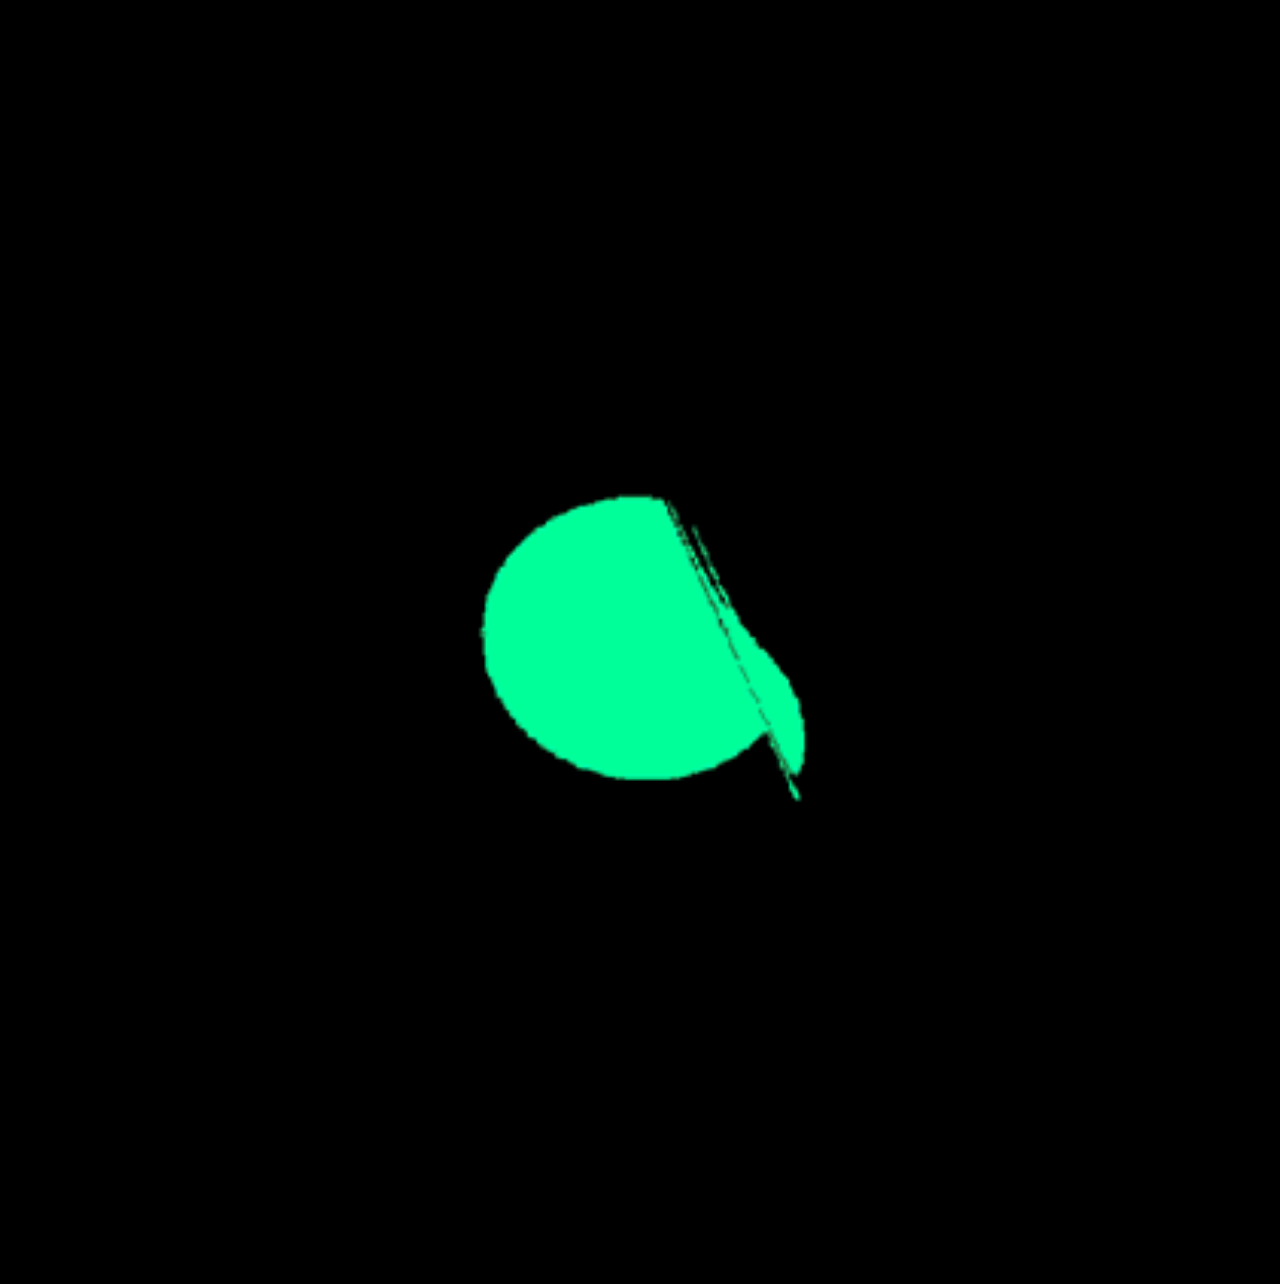
<file: widget/index.html>
<!doctype html>
<html>
<head>
    <meta charset="utf-8">
    <meta name="viewport" content="maximum-scale=1.0,minimum-scale=1.0,user-scalable=0,width=device-width,initial-scale=1.0"/>
    <meta name="format-detection" content="telephone=no,email=no,date=no,address=no">
    <title>E人力智能人力系统</title>
    <link rel="stylesheet" type="text/css" href="./css/api.css" />
</head>
<body>
<div id="wrap">
    <div id="header"></div>
    <div id="main" class='center' style=" -webkit-box-flex: 1; -webkit-flex: 1;flex: 1;padding: 2em;">
        <img id='loading' src='image/load.gif' style="width: 100%">
    </div>
</div>
</body>
<script type="text/javascript" src="./script/api.js"></script>
<!--<script type="text/javascript" src="./script/reconnecting-websocket.min.js"></script>-->
<script type="text/javascript" src="./script/js.js"></script>
<script type="text/javascript">
    var Cid = $api.getStorage('Cid');
    var access_token = $api.getStorage('access_token');
    var user_id = $api.getStorage('user_id');
    apiready = function(){
        aliPush();//阿里云推送
        aliPushListener();
        // getScale();
    };
    function aliPushListener() {
        var obj = api.require('aliPush');
        obj.addEventListener({
                name: 'onMessage'
            },
            function(ret, err) {
                // alert("onMessage>>>addEventListener>>>>" + JSON.stringify(ret));
                screenWake();
                // getScale();
                if(ret.status){
                    var data = JSON.parse(ret.extraMap.data);
                    switch (ret.extraMap.type) {
                        case 'watch_login':
                            if (data.getui_id == Cid) {
                                $api.setStorage("access_token", data.access_token);
                                $api.setStorage("user_id", data.user_id);
                                $api.setStorage("shop_id", data.shop_id);
                                user_id = data.user_id;
                                goIndex();
                            } else {
                                $api.rmStorage('access_token');
                                $api.rmStorage('user_id');
                                $api.rmStorage('username');
                                $api.rmStorage('shop_id');
                                goLogin();
                            }
                            break;
                        case 'call':
                            goCall(data);
                            break;
                        case 'pager':
                            goCall(data);
                            break;
                        case 'alarm':

                            break;
                        case 'admit':
                            if(data.user_id != user_id){
                                api.closeWin({
                                    name: 'call'+data.service_cont_id
                                });
                            }
                            break;
                        case 'watch_Login_exit':
                            $api.rmStorage('access_token');
                            $api.rmStorage('user_id');
                            $api.rmStorage('username');
                            $api.rmStorage('shop_id');
                            goLogin();
                            break;
                        default :
                            break;
                    }
                }
            });
        obj.addEventListener({
                name: 'onNotification'
            },
            function(ret, err) {
                screenWake();
                if(ret.status){
                    var data = JSON.parse(ret.extraMap.data);
                    switch (ret.extraMap.type) {
                        case 'watch_login':
                            if (data.getui_id == Cid) {
                                $api.setStorage("access_token", data.access_token);
                                $api.setStorage("user_id", data.user_id);
                                $api.setStorage("shop_id", data.shop_id);
                                user_id = data.user_id;
                                goIndex();
                            } else {
                                $api.rmStorage('access_token');
                                $api.rmStorage('user_id');
                                $api.rmStorage('username');
                                $api.rmStorage('shop_id');
                                goLogin();
                            }
                            break;
                        case 'call':
                            goCall(data);
                            break;
                        case 'pager':
                            goCall(data);
                            break;
                        case 'alarm':

                            break;
                        case 'admit':
                            if(data.user_id != user_id){
                                api.closeWin({
                                    name: 'call'+data.service_cont_id
                                });
                            }
                            break;
                        case 'watch_Login_exit':
                            $api.rmStorage('access_token');
                            $api.rmStorage('user_id');
                            $api.rmStorage('username');
                            $api.rmStorage('shop_id');
                            goLogin();
                            break;
                        default :
                            break;
                    }
                }
            });
        obj.addEventListener({
                name: 'onNotificationOpened'
            },
            function(ret, err) {
                // alert("onNotificationOpened>>>addEventListener>>>>" + JSON.stringify(ret));
                screenWake();
            });
    }
    function Login() {
        // 判断当前用户是否登录了
        if (access_token && access_token != 'undefined') {
            // 登录成功，打开个人中心Window
            goIndex();
        } else {
            // 没有登录，打开登录Window
            goLogin();
        }
    }

    // 打开首页窗口
    function goIndex() {
        api.openWin({
            name: 'index',
            url: './web/index.html',
        });
    }
    function getOuts() {
        $api.rmStorage('access_token');
        $api.rmStorage('user_id');
        $api.rmStorage('username');
        $api.rmStorage('shop_id');
        api.openWin({
            name: 'login',
            url: './web/login.html',
        });
    }
    // 打开登录窗口
    function goLogin() {
        api.openWin({
            name: 'login',
            url: './web/login.html',
        });
    }
    // 打开服务窗
    function goCall(data) {
        // alert(JSON.stringify(data));
        var name = '';
        if(data.type == 'normal_order'){
            if(data.data.length == 0){
                name = '投诉或建议';
            }else{
                name = data.data[0].name;
            }
        }else{
            name = data.liuyan;
        }
        api.openWin({
            name: 'call'+data.service_cont_id,
            url: './web/call.html',
            pageParam: {
                cont_id: data.service_cont_id,
                name:name,
                num:data.data.length,
                box:data.box_name,
                data:data.data
            }
        });
    }

    function aliPush() {
        var aliPushDemo = api.require('aliPush');
        aliPushDemo.isRegister(function(ret, err) {
            if(ret.status){
                getDeviceId();
            }
        });
    }
    function getScale() {
        var batteryManager = api.require('batteryManager');
        batteryManager.getBatteryScale(function(ret){
            alert(JSON.stringify(ret));
            $api.setStorage('scale', ret.scale);
        });
    }
    function getDeviceId() {
        var aliPushDemo = api.require('aliPush');
        aliPushDemo.getDeviceId(function (ret) {
            if(ret.status){
                $api.setStorage('Cid', ret.DeviceId);
                Cid = ret.DeviceId;
                Login();
            }else{
                getDeviceId();
            }
        });
    }
/*
    唤起屏幕亮屏
 */
    function screenWake() {
        var sw = api.require('screenWake');
        sw.addScreenWake();
    }


</script>
</html>
</file>
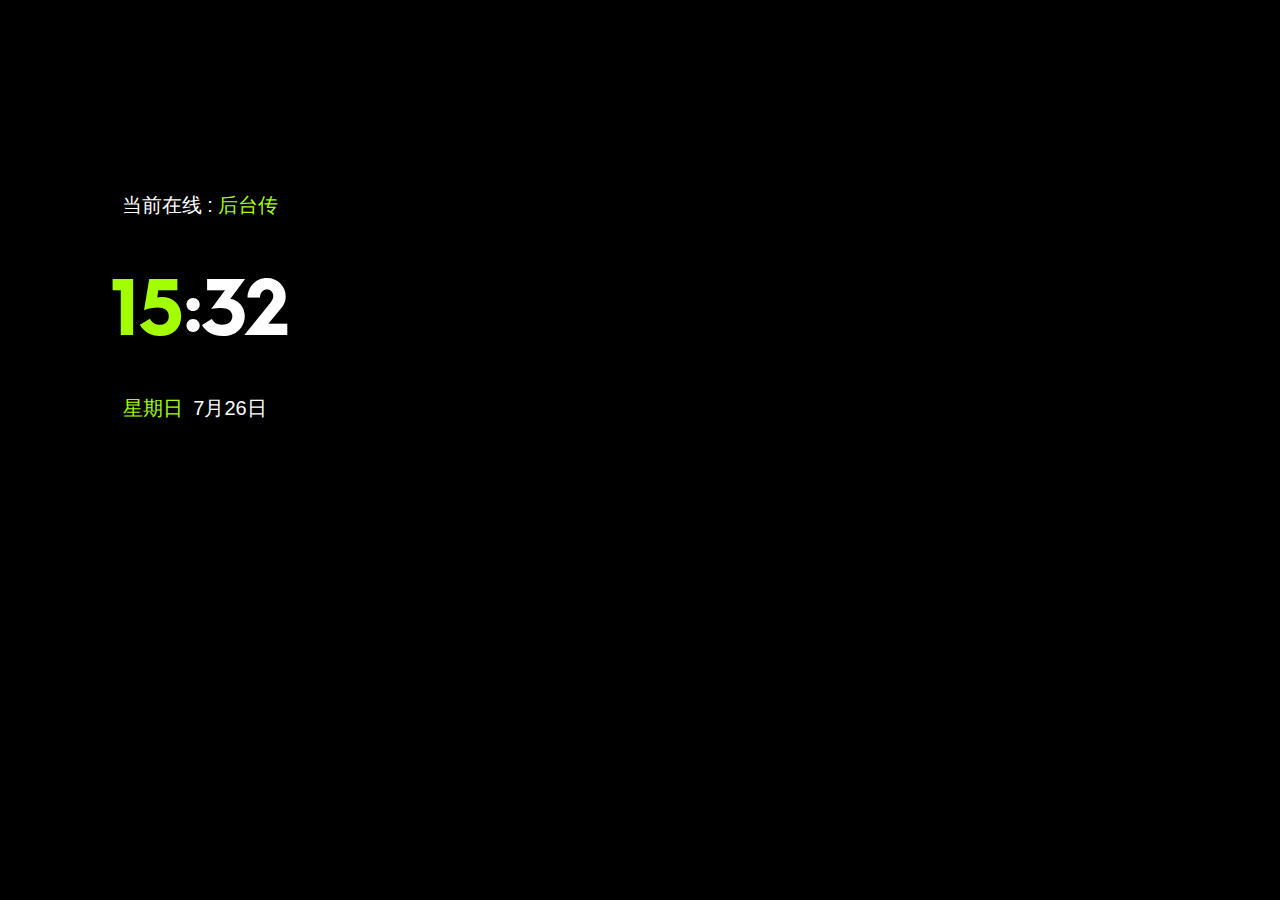
<file: widget/web/index.html>
<!DOCTYPE HTML>
<html>
<head>
    <meta charset="utf-8">
	<title>首页</title>
	<meta name="viewport" content="maximum-scale=1.0,minimum-scale=1.0,user-scalable=0,width=device-width,initial-scale=1.0"/>
    <meta name="format-detection" content="telephone=no,email=no,date=no,address=no">
	<link rel="stylesheet" type="text/css" href="../css/api.css" />
	<style type="text/css">
		@font-face{
			font-family: 'fzcyj';
			src: url('../fontSize/FZCYJ.otf');
		}
		/* 首页面=>当前时间 */
		.real-time{
			color: #fff;
			display: flex;
			font-size: 80px;
			padding: 40px 0;
			font-family: fzcyj;
		}
	</style>
</head>
<body>
	<!-- 首页面 -->
	<div class="base-background base-columnAcJc">
		<!-- 当前在线 -->
		<div class="present">
			当前在线 : <span class="base-green" id="usernames">后台传</span>
		</div>
		<!-- 当前时间 -->
		<div class="real-time">
			<p class="base-green" id="getHours">00</p>
			<p class="base-red" id="getSecond">:</p>
			<p id="getMinutes">00</p>
		</div>
		<!-- 实时信息 -->
		<div class="real-message">
			<!-- 星期几 -->
			<span class="base-marTen base-green" id="getDay">星期一</span>
			<!-- 今天几号 -->
			<span class="base-marTen" id="getDate">16</span>
			<!-- 今日步数 -->
			<!--<div class="pace">-->
				<!--<img src="../image/bs.png" class="base-marTen">-->
				<!--&lt;!&ndash; 步伐数 &ndash;&gt;-->
				<!--<p id="marTen">0</p>-->
			<!--</div>-->
		</div>
		<!--电量-->
		<!--<div class="present">-->
			<!--<p><img src="../image/dian.png" class="base-marTen"><span id="dian">100</span>%</p>-->
		<!--</div>-->
	</div>
	<script type="text/javascript" src="../script/api.js"></script>
	<script type="text/javascript" src="../script/js.js"></script>
	<script type="text/javascript">
		var getMinutes = $api.byId('getMinutes');
		var getHours = $api.byId('getHours');
		var getday = $api.byId('getDay');
		var getdate = $api.byId('getDate');
		var getSecond = $api.byId('getSecond');
		var marTen = $api.byId('marTen');
		var dian = $api.byId('dian');
		var clock = new Clock();
		clock.display(getMinutes,getHours,getday,getdate,getSecond,dian);
		apiready = function(){
			var access_token = $api.getStorage('access_token');
            var user_id = $api.getStorage('user_id');
			var username = $api.getStorage('username_'+user_id);
			if(access_token != 'undefined' && username != 'undefined'){
				api.ajax({
				    url: getUrl('getUserInfo'),
				    method: 'post',
				    data: {
				    	values:{
				    		access_token:access_token
				    	}
				    }
				},function(ret, err){
					// alert(JSON.stringify(ret) );
				    if (ret.code == 0) {
				    	// api.toast();
				    	user = $api.byId('usernames');
				        user.innerHTML = ret.data.username;
				        $api.setStorage('username', ret.data.username);
				    } else {

				        if(ret.data.code == '1001'){
                            getOut();
						}else{
                            api.alert(ret.msg);
						}
			        }
				});
			}else{
				user = $api.byId('usernames');
				user.innerHTML = username;
			};
			api.addEventListener({
			    name:'swipeleft'
			}, function(ret, err){
			   api.openFrame({
                    name: 'main',
                    url: './main.html',
                    pageParam: {
                        name: 'main'
                    }
                });
			});
            exitApp();
            // getSteps();
		}

        function exitApp(){
            api.addEventListener({
                name: 'keyback'
            }, function(ret, err){
                api.confirm({
                    title: '是否退出',
                    msg: '您确定要退出APP吗？',
                    buttons: ['确定', '取消']
                }, function(ret, err) {
                    if (ret.buttonIndex == 1){
                        go_out();
                        $api.rmStorage('username_'+$api.getStorage('user_id'));
                        $api.rmStorage('user_id');
                        $api.rmStorage('shop_id');
                        $api.setStorage("gesture",false);
                        $api.rmStorage('access_token');
                        api.closeWidget({
                            id: 'A6097552195788', //这里需要修改为自己的应用ID
                            retData: {name:'closeWidget'},
                            silent:true
                        });
                    }
                })
            });
        }

        function go_out() {
            api.ajax({
                url: getUrl('login_out'),
                method: 'post',
                data: {
                    values:{
                        user_id:$api.getStorage('user_id'),
                        getui_id:$api.getStorage('Cid'),
                        client_id:$api.getStorage('clientId'),
                        access_token:$api.getStorage('access_token')
                    }
                }
            }, function(ret, err) {
                if (ret.code != 0) {
                    api.toast({
                        msg: ret.msg,
                        duration: 2000,
                        location: 'middle'
                    });
                }
            });
        }

 		function getSteps(){
            var Steps = $api.getStorage("getSteps");
 			marTen.innerHTML = Steps;
            window.setTimeout(function() {getSteps();}, 10000);
 		}

	</script>
</body>
</html>
</file>
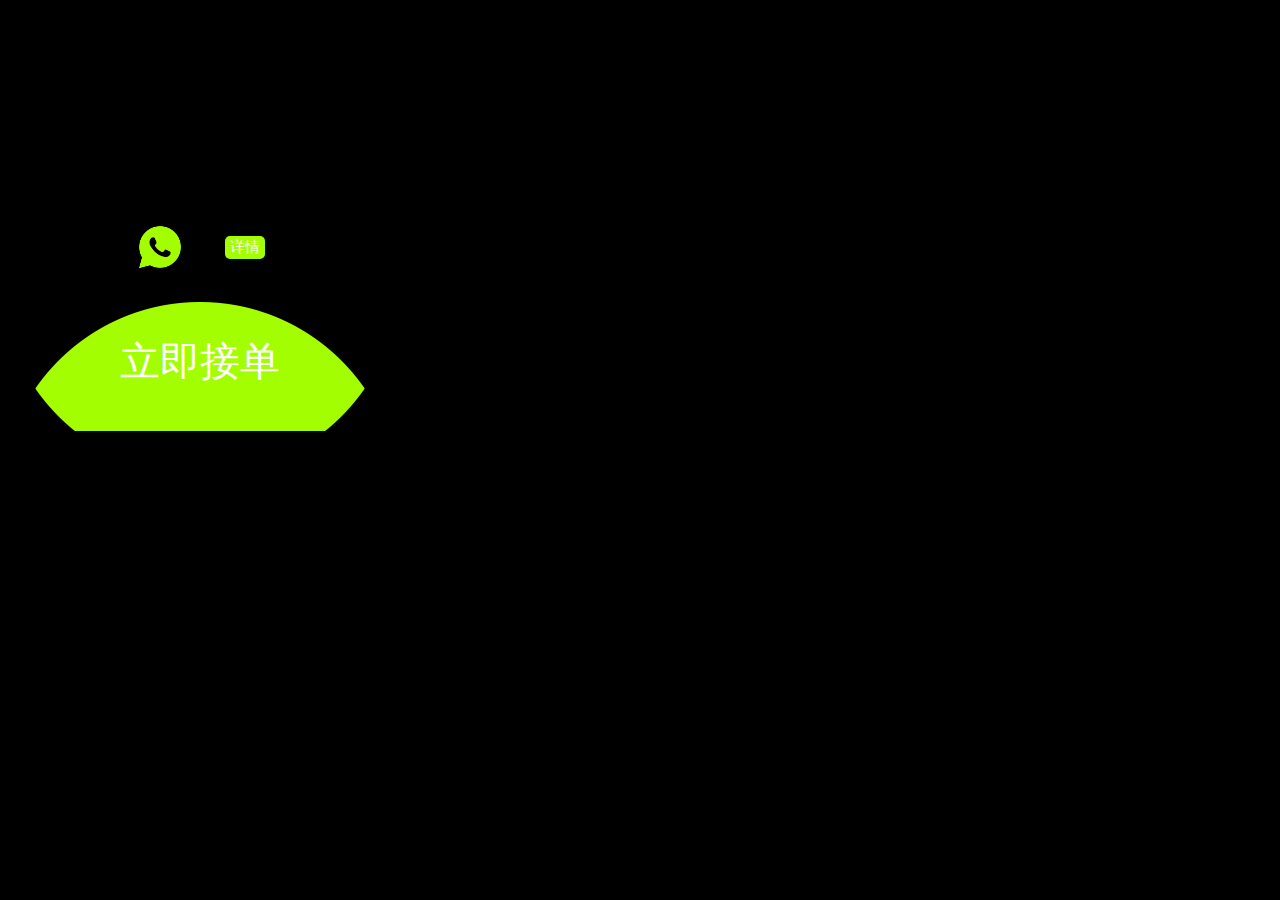
<file: widget/web/call.html>
<!DOCTYPE html>
<html>
<head>
    <meta charset="utf-8">
    <meta name="viewport" content="maximum-scale=1.0,minimum-scale=1.0,user-scalable=0,width=device-width,initial-scale=1.0"/>
    <title>需求通知页</title>
    <link rel="stylesheet" type="text/css" href="../css/api.css"/>
    <style>
        body{
            
        }
    </style>
</head>
<body>
    <!-- 呼叫时出现弹窗 -->
	<div class="base-background base-columnAcJc" style="overflow: hidden">
		<!-- 呼叫的包厢名称 -->
		<div class="call-box" id="call-box"></div>
		<!-- 呼叫需求 -->
		<div class="call-allNeed">
			<img class="call-icon" src="../image/call.png">
			<p class="call-need" id="call-need"></p>
			<p id="call-details" class="call-details" tapmode onclick="fnOpenneed(api.pageParam.data);">详情</p>
		</div>
		<!-- 接单按钮 -->
		<div class="finish-btn" tapmode onclick="fnCallon(api.pageParam);">
			<p class="btn-txet" >立即接单</p>
		</div>
	</div>
</body>
<script type="text/javascript" src="../script/api.js"></script>
<script type="text/javascript" src="../script/js.js"></script>
<script type="text/javascript">
    apiready = function(){
        var box = $api.byId('call-box');
        var name = $api.byId('call-need');
        var details = $api.byId('call-details');
        var pageParam = api.pageParam;
        box.innerHTML = pageParam.box;
        name.innerHTML = pageParam.name;
        if(pageParam.num == 0 || pageParam.num == 1){
            details.style.display = 'none';
        }else{
            details.style.display = 'block';
		}
    };
    //  打开详情
	function fnOpenneed(data) {
        api.openFrame({
            name: 'need',
            url: './need.html',
            pageParam: {
                name: data
            },
            animation:{
                type:"flip",                //动画类型（详见动画类型常量）
                subType:"from_top",       //动画子类型（详见动画子类型常量）
                duration:300                //动画过渡时间，默认300毫秒
			}
        });
    }
    
    // 立即接单
	function fnCallon(data) {
        api.ajax({
            url: getUrl('admit'),
            method: 'post',
            data: {
                values:{
                    id: data.cont_id,
                    access_token:$api.getStorage('access_token')
                }
            }
        },function(ret, err){
            if (ret.code == 0) {
                api.openFrame({
                    name: 'callon',
                    url: './callon.html',
                    pageParam: {
                        data: data,
                        cont_id:data.cont_id,
                        name:data.name,
                        num:data.num,
                        box:data.box,
                    }
                });
            } else {
                api.alert({
                    title: '提示',
                    msg: ret.msg,
                }, function(ret, err) {
                    api.closeWin({
                        name: 'call'+data.cont_id
                    });
                });
            }
        });
    }
    
</script>
</html>
</file>
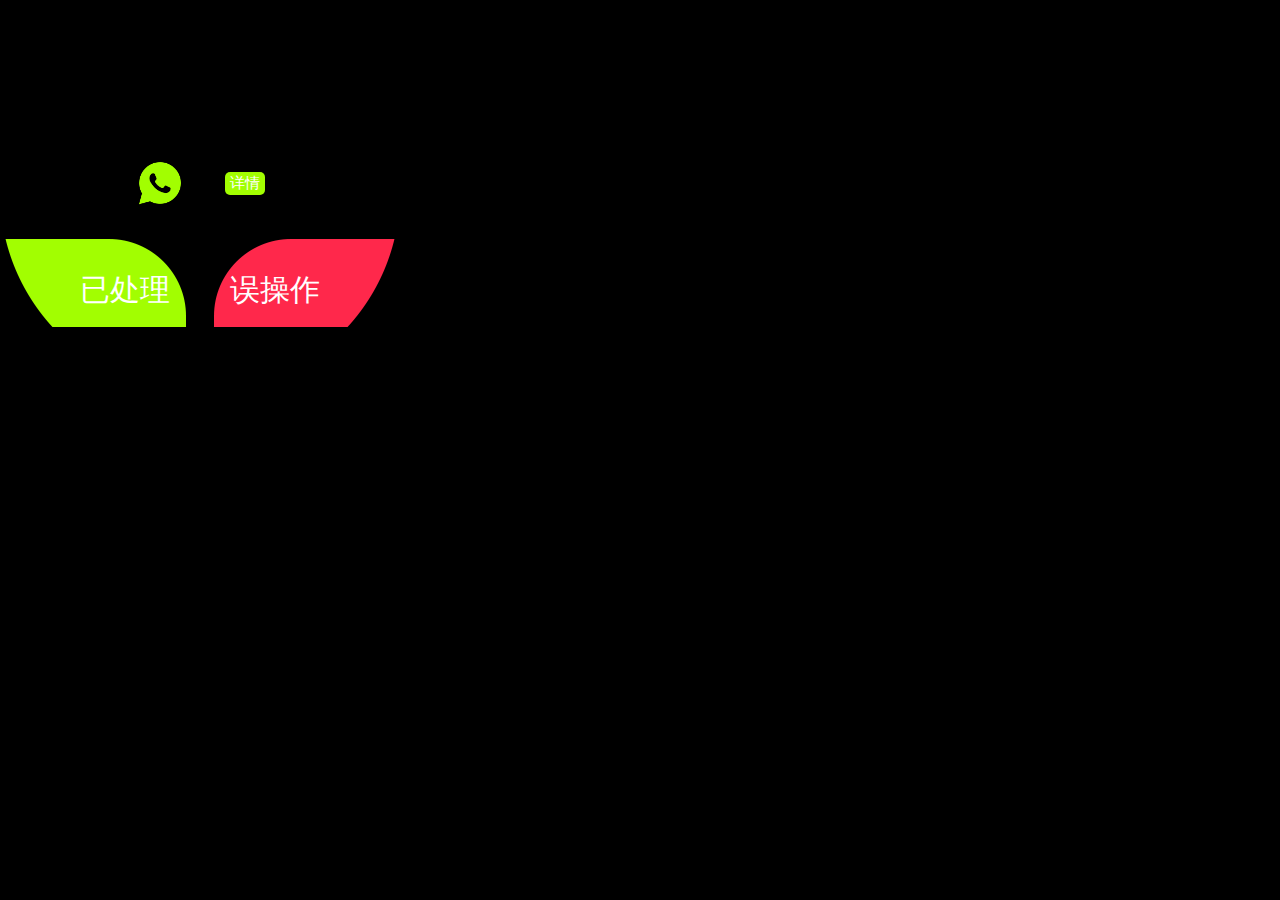
<file: widget/web/callon.html>
<!DOCTYPE html>
<html>
<head>
    <meta charset="utf-8">
    <meta name="viewport" content="maximum-scale=1.0,minimum-scale=1.0,user-scalable=0,width=device-width,initial-scale=1.0"/>
    <title>接单页</title>
    <link rel="stylesheet" type="text/css" href="../css/api.css"/>
    <style>
        body{

        }
		.base-background{padding-top: 10%}
    </style>
</head>
<body>
    <div class="base-background base-columnAcJc" style="overflow: hidden">
		<!-- 呼叫的包厢名称 -->
		<div class="call-box" id="call-box"></div>
		<!-- 呼叫需求 -->
		<div class="call-allNeed">
			<img class="call-icon" src="../image/call.png">
			<p class="call-need" id="call-need"></p>
			<p id="call-details" class="call-details" tapmode onclick="fnOpenneed(api.pageParam.data);">详情</p>
		</div>
		<!-- 已处理和误操作按钮 -->
		<div class="well-btn">
			<p class="fault-left" tapmode onclick="fnhandle(api.pageParam.cont_id);">已处理</p>
			<p class="fault-right" tapmode onclick="fnMisoperation(api.pageParam.cont_id);">误操作</p>
		</div>
	</div>
</body>
<script type="text/javascript" src="../script/api.js"></script>
<script type="text/javascript" src="../script/js.js"></script>
<script type="text/javascript">
    apiready = function(){
        var box = $api.byId('call-box');
        var name = $api.byId('call-need');
        var details = $api.byId('call-details');
		var pageParam = api.pageParam.data;
        if(!pageParam.box || pageParam.box == 'undefined'){
            box.innerHTML = api.pageParam.box;
            name.innerHTML = api.pageParam.name;
		}else{
            box.innerHTML = pageParam.box;
            name.innerHTML = pageParam.name;
		}
        if(pageParam.num == 0 || pageParam.num == 1){
            details.style.display = 'none';
        }else{
            details.style.display = 'block';
		}
    };
    var urls = getUrl('call_deal');
    function fnhandle(data) {
        api.confirm({
            title: '服务提示',
            msg: '是否完成了服务？',
            buttons: ['确定', '取消']
        }, function(ret, err) {
            var index = ret.buttonIndex;
            if(index == 1){
                api.ajax({
                    url: urls,
                    method: 'post',
                    data: {
                        values:{
                            id: data,
                            status: 1,
                            access_token:$api.getStorage('access_token')
                        }
                    }
                }, function(ret, err) {
                    if (ret.code == 0) {
                        api.openFrame({
                            name: 'award',
                            url: './award.html',
                            pageParam: {
		                        id: data
		                    },
                            animation:{
                                type:"flip",                //动画类型（详见动画类型常量）
                                subType:"from_top",       //动画子类型（详见动画子类型常量）
                                duration:300                //动画过渡时间，默认300毫秒
                            }
                        });
                    } else {
                        api.toast({
                            msg: ret.msg,
                            duration: 2000,
                            location: 'middle'
                        });
                    }
                });
            }
        });
    }

    function fnMisoperation(data) {
        api.confirm({
            title: '服务提示',
            msg: '是否确定客人误按了？',
            buttons: ['确定', '取消']
        }, function(ret, err) {
            var index = ret.buttonIndex;
            if(index == 1){
                api.ajax({
                    url: urls,
                    method: 'post',
                    data: {
                        values:{
                            id: data,
                            status: 2,
                            access_token:$api.getStorage('access_token')
                        }
                    }
                }, function(ret, err) {
                    if (ret.code == 0) {
                        api.closeWin({
                            name: 'call'+data
                        });
                    } else {
                        api.toast({
                            msg: ret.msg,
                            duration: 2000,
                            location: 'middle'
                        });
                    }
                });
            }
        });
    }
</script>
</html>
</file>
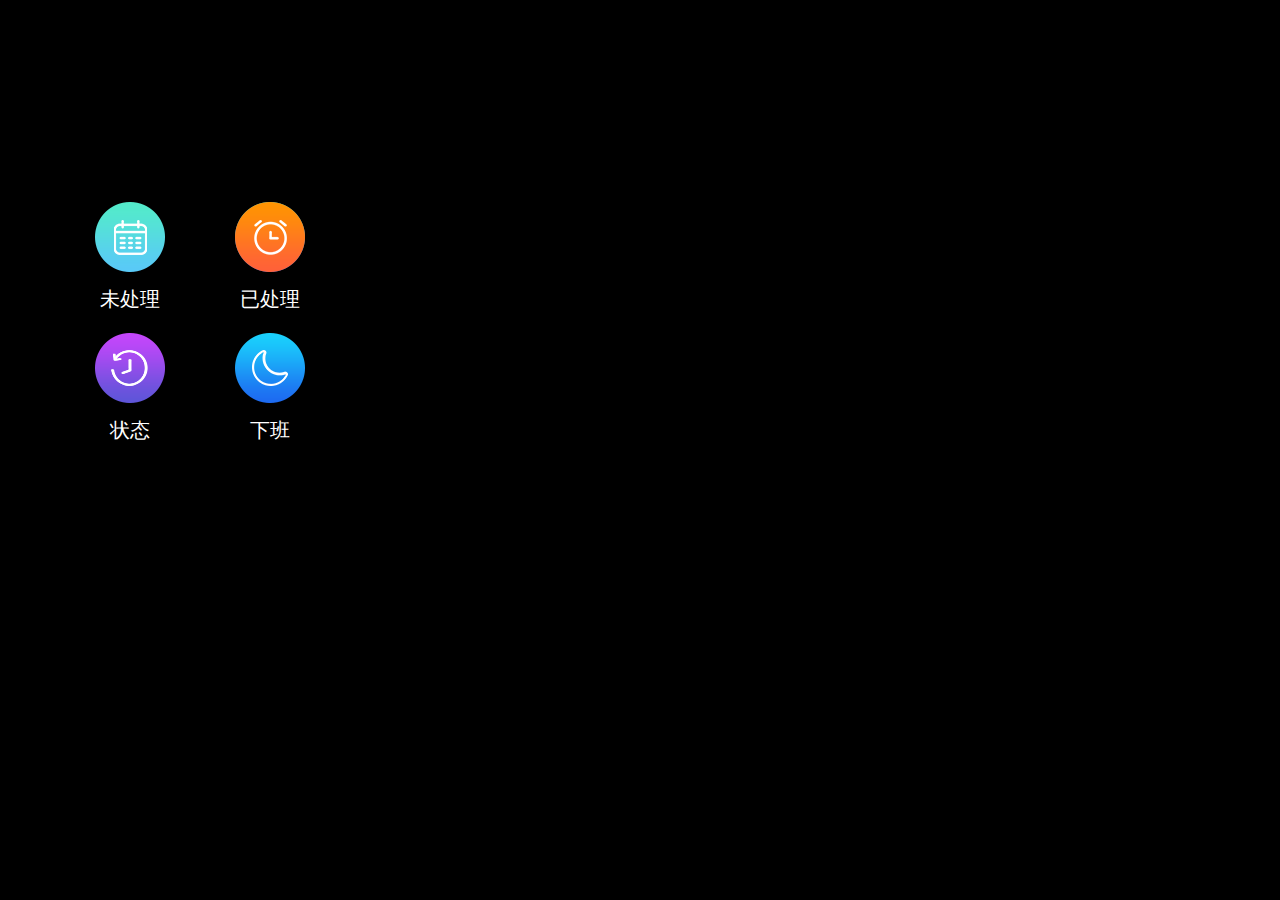
<file: widget/web/main.html>
<!DOCTYPE html>
<html>
<head>
    <meta charset="utf-8">
    <meta name="viewport" content="maximum-scale=1.0,minimum-scale=1.0,user-scalable=0,width=device-width,initial-scale=1.0"/>
    <title>操作界面</title>
    <link rel="stylesheet" type="text/css" href="../css/api.css" />
    <style>
        body{
            
        }
    </style>
</head>
<body>
   <div class="base-background base-columnAcJc">
		<!-- 可以固定写死 -->
		<ul class="all-operation">
			<li class="operation-detail" tapmode onclick="fnOrder();">
				<img src="../image/rili.png">
				<p class="operation-text">未处理</p>
			</li>
			<li class="operation-detail"  tapmode onclick="fnmyOrder();">
				<img src="../image/tixing.png">
				<p class="operation-text">已处理</p>
			</li>
			<li class="operation-detail" tapmode onclick="fnZht();">
				<img src="../image/zht.png">
				<p class="operation-text" >状态</p>
			</li>
			<li class="operation-detail" tapmode onclick="fnLoginOut();">
				<img src="../image/xiaban.png">
				<p class="operation-text" >下班</p>
			</li>
		</ul>
	</div> 
</body>

<script type="text/javascript" src="../script/api.js"></script>
<script type="text/javascript" src="../script/js.js"></script>
<script type="text/javascript">
    apiready = function(){
        api.addEventListener({
            name:'swiperight'
        }, function(ret, err){
            api.closeFrame();
        });
        api.addEventListener({
            name:'keyback'
        }, function(ret, err){
            api.closeFrame();
        });
    };
    // 点击状态
    function fnZht() {
        api.openFrame({
            name: 'work',
            url: './work.html',
        });
    }
    // 点击订单
    function fnOrder() {
        api.openFrame({
            name: 'order',
            url: './list.html',
        });
    }
    // 点击订单
    function fnmyOrder() {
        api.openFrame({
            name: 'myorder',
            url: './my_list.html',
        });
    }
    // 点击下班
    function fnLoginOut() {
        api.confirm({
            title: '下班提示',
            msg: '您确定要下班了吗？',
            buttons: ['确定', '取消']
        }, function(ret, err) {
            var index = ret.buttonIndex;
            if(index == 1){
                api.ajax({
                    url: getUrl('login_out'),
                    method: 'post',
                    data: {
                        values:{
                            user_id:$api.getStorage('user_id'),
                            getui_id:$api.getStorage('Cid'),
                            client_id:$api.getStorage('clientId'),
                            access_token:$api.getStorage('access_token')
                        }
                    }
                }, function(ret, err) {
                    if (ret.code == 0) {
                        // 保存用户信息
                        $api.rmStorage('user_id');
                        $api.rmStorage('login_time');
                        $api.rmStorage('username');
                        $api.rmStorage('access_token');
                        api.alert({
                            title: '提示',
                            msg: '您下班啦~',
                        }, function(ret, err) {
                            api.openWin({
                                name: 'login',
                                url: './login.html'
                            });
                        });
                    } else {
                        api.toast({
                            msg: ret.msg,
                            duration: 2000,
                            location: 'middle'
                        });
                    }
                });
			}
        });
    }
</script>
</html>
</file>
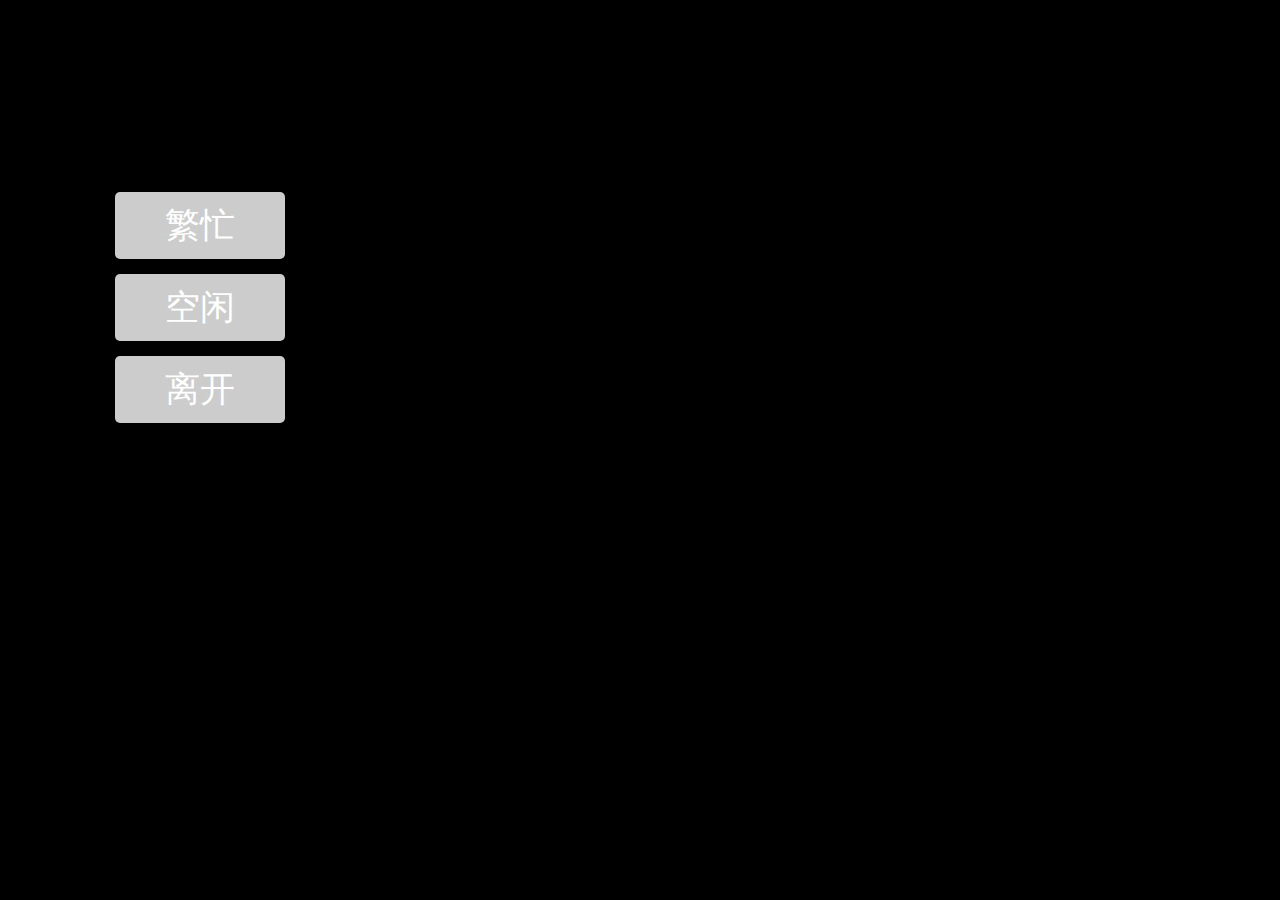
<file: widget/web/work.html>
<!DOCTYPE html>
<html>
<head>
    <meta charset="utf-8">
    <meta name="viewport" content="maximum-scale=1.0,minimum-scale=1.0,user-scalable=0,width=device-width,initial-scale=1.0"/>
    <title>工作状态</title>
    <link rel="stylesheet" type="text/css" href="../css/api.css" />
    <style>
        body{
            
        }
    </style>
</head>
<body>
    <div class="base-background base-columnAcJc">
        <p class="working-gray" data-value='2'>繁忙</p>
        <p class="working-gray" data-value='1' >空闲</p>
        <p class="working-gray" data-value='0'>离开</p>
	</div>
</body>
<script type="text/javascript" src="../script/api.js"></script>
<script type="text/javascript" src="../script/js.js"></script>
<script type="text/javascript" src="../script/jquery-1.8.3.min.js"></script>
<script type="text/javascript">
    var access_token = $api.getStorage('access_token');
    apiready = function(){
        getMine();
        api.addEventListener({
            name:'swiperight'
        }, function(ret, err){
            api.closeFrame();
        });
        api.addEventListener({
            name:'keyback'
        }, function(ret, err){
            api.closeFrame();
        });
    };
     // 初始化选中
    function getMine() {
        var classname = document.getElementsByClassName("working-gray");
        api.ajax({
            url: getUrl('getMine'),
            method: 'post',
            data: {
                values:{
                    access_token:access_token
                }
            }
        },function(ret, err){
            if (ret.code == 0) {
                for (var i = classname.length - 1; i >= 0; i--) {
                    if(classname[i].dataset.value == ret.data.work_status){
                        classname[i].classList.add("working-green");
                    }
                }
            } else {
                if(ret.data.code == '1001'){
                    getOut();
                }else{
                    api.alert(ret.msg);
                }
            }
        });
    };
    $(".working-gray").click(function(){
        $(this).addClass("working-green").siblings().removeClass("working-green");
        var work_status = $(this).data('value');
        api.ajax({
            url: getUrl('editWorkStatus'),
            method: 'post',
            data: {
                values:{
                    work_status: work_status,
                    access_token:access_token
                }
            }
        },function(ret, err){
            if (ret.code == 0) {
                api.alert({
                    title: '提示',
                    msg: '更改成功',
                }, function(ret, err) {
                    // api.openFrame({
                    //     name: 'main',
                    //     url: './main.html',
                    // });
                    api.closeFrame();
                });
            } else {
                api.alert(ret.msg);
            }
        });
    });
    

</script>
</html>
</file>
<file: widget/css/api.css>
html {
	font-family: sans-serif;
}
html,body,header,section,footer,div,ul,ol,li,img,a,span,em,del,legend,center,strong,var,fieldset,form,label,dl,dt,dd,cite,input,hr,time,mark,code,figcaption,figure,textarea,h1,h2,h3,h4,h5,h6,p {
	margin:0;
	border:0;
	padding:0;
	font-style:normal;
}
html,body {
	-webkit-touch-callout:none;
	-webkit-text-size-adjust:none;
	-webkit-tap-highlight-color:rgba(0, 0, 0, 0);
	-webkit-user-select:none;
	background-color: #000;
}
nav,article,aside,details,main,header,footer,section,fieldset,figcaption,figure {
	display: block;
}
img,a,button,em,del,strong,var,label,cite,small,time,mark,code,textarea {
	display:inline-block;
}
header,section,footer {
	position:relative;
}
ol,ul {
	list-style:none;
}
input,button,textarea {
	border:0;
	margin:0;
	padding:0;
	font-size:1em;
	line-height:1em;
	/*-webkit-appearance:none;*/
	background-color:rgba(0, 0, 0, 0);
}
span {
	display:inline-block;
}
a:active, a:hover {
	outline: 0;
}
a, a:visited {
	text-decoration:none;
}
input::-webkit-input-placeholder, textarea::-webkit-input-placeholder {
	color: #666;
	font-size:16px;
}
input:-moz-placeholder, textarea:-moz-placeholder {
	color:#666;
	font-size:16px;
}
input::-moz-placeholder, textarea::-moz-placeholder {
	color:#666;
	font-size:16px;
}
input:-ms-input-placeholder, textarea:-ms-input-placeholder {
	color:#666;
	font-size:16px;
}
label, .wordWrap {
	word-wrap: break-word;
	word-break: break-all;
}
table {
	border-collapse: collapse;
	border-spacing: 0;
}
td,th {
	padding: 0;
}
.clearfix:after {
	content: ' ';
	display: block;
	clear: both;
	visibility:hidden;
	line-height: 0;
	height:0;
}
.loading_more {
	display: block;
	height: 1.5em;
	width: 100%;
}
.loading_more:before {
	display: inline-block;
	vertical-align: text-bottom;
	content: ' ';
	height: 16px;
	width: 16px;
	margin-right: 6px;
	background: url(../image/loading_more.gif) no-repeat center;
	-webkit-background-size: contain;
	background-size: contain;
}
.loading_more:after {
	content: '加载更多';
}
/* 荧光绿*/
.base-green {
	color: #A2FE01;
}
/* 红色*/
.base-red {
	color: red;
}
/* 距离右边10px*/
.base-marTen {
	margin-right: 10px;
}
/* 公共垂直竖直平分*/
.base-columnAcJc {
	display: flex;
	flex-direction: column;
	align-items: center;
	justify-content: center;
}
/* 公共黑色背景*/
.base-background {
	max-width: 400px;
	max-height: 400px;
	width: 100%;
	height: 100%;
	padding-top: 15%;
	background-color: #000;
	/*border-radius: 50%;*/
}
/* -------------------首页面---------------------*/
/* 首页面=>当前在线*/
.present {
	color: #fff;
	font-size: 20px;
}
/* 首页面=>实时信息*/
.real-message {
	display: flex;
	align-items: center;
	color: #fff;
	font-size: 20px;
}
/* 首页面=>实时信息=>今日步数*/
.pace {
	display: flex;
	align-items: center;
}
/* ----------------呼叫时出现的页面-----------------------*/
/* 呼叫包厢名称*/
.call-box {
	color: #fff;
	font-size: 40px;
}
/* 呼叫总信息*/
.call-allNeed {
	display: flex;
	align-items: center;
	padding: 30px 0;
}
/* 呼叫图标*/
.call-icon {
	width: 50px;
	height: 50px;
}
/* 呼叫需求*/
.call-need {
	color: #fff;
	font-size: 40px;
	padding: 0 20px;
}
/* 呼叫需求详情*/
.call-details {
	color: #fff;
	font-size: 15px;
	background-color: #A2FE01;
	padding: 2px 5px;
	border-radius: 5px;
}
/* 接单按钮*/
.finish-btn {
	background-image: url('../image/green.png');
	color: #fff;
	width: 330px;
	height: 174px;
	margin-bottom: -45px;
	display: flex;
	justify-content: center;
	align-items: center;
	font-size: 40px;
}
/* 按钮文字*/
.btn-txet {
	margin-top: -55px;
}
/* ----------------已处理和误操作按钮-----------------------*/
.well-btn {
	background-image: url('../image/left.png');
	color: #fff;
	width: 391px;
	height: 154px;
	margin-bottom: -65px;
	display: flex;
	justify-content: center;
	align-items: center;
	font-size: 40px;
}
.fault-left {
	margin-top: -50px;
	font-size: 30px;
	padding: 29px 0;
}
.fault-right {
	padding: 29px 0;
	font-size: 30px;
	margin-left: 60px;
	margin-top: -50px;
}
/* ------------------操作界面-------------------*/
.all-operation {
	display: flex;
	flex-wrap: wrap;
}
.operation-detail {
	width: 50%;
	text-align: center;
	padding: 10px 0;
}
.operation-text {
	margin-top: 10px;
	font-size: 20px;
	color: #fff;
}
/* ----------------需求详情页-----------------------*/
/* 需求数量列表*/
.need-num {
	font-size: 20px;
	color: #fff;
	padding: 3px 0;
}
/* ----------------------下班页面----------------------*/
.off-icon {
	width: 100px;
	height: 100px;
}
.off-txet {
	margin-top: 20px;
	color: #fff;
	font-size: 30px;
}
/* ------------工作状态值-------------*/
/* 选中时样式*/
.working-green {
	background-color: #A2FE01 !important;
}
/* 未选中时样式*/
.working-gray {
	font-size: 35px;
	color: #fff;
	padding: 10px 50px;
	margin-bottom: 15px;
	border-radius: 5px;
	background-color: #ccc;
}
/* ---------服务完成以后出现的二维码页面-----------*/
.perform-code {
	width: 70.71%;
	height: 70.71%;
	position: absolute;
	top: 50%;
	left: 50%;
	-webkit-transform: translate(-50%, -50%);
	-moz-transform: translate(-50%, -50%);
	-ms-transform: translate(-50%, -50%);
	-o-transform: translate(-50%, -50%);
	transform: translate(-50%, -50%);
}
#Rqcode canvas {
	padding: 3%;
	background-color: #fff;
	text-align: center;
	width: 96%
}
/* 账号密码登录页面*/
.user-login {
	display: flex;
	flex-direction: column;
}
.user-num {
	padding: 5px 10px;
	font-size: 18px;
	margin-bottom: 20px;
	color: #fff
}
.login-btn {
	width: 243px;
	font-size: 18px;
	padding: 10px 30px;
	border-radius: 5px;
	background-color: #A2FE01;
	color: #fff;
	border: none;
}
/* -------------修改提醒方式页面------------------*/
.voice-warn {
	display: flex;
	align-items: center;
}
.shake-warn {
	display: flex;
	align-items: center;
}
.warn-txet {
	color: #A2FE01;
	font-size: 40px;
	padding: 20px 0;
	margin-right: 10px;
}
.warn-btn {
	width: 40px;
	height: 40px;
	margin-top: 8px;
}
/* ----------服务二维码---------------------*/
.code-weizhi {
	color: #fff;
	padding: 5px 0;
}
.code-txt {
	color: #C76900;
	padding: 5px 0;
}
.code-box {
	display: flex;
	border-bottom: 1px solid #ccc;
	padding: 5px 0;
}
.code-right {
	text-align: right;
	margin-left: 20px;
}
.call-time {
	height: 26px;
	line-height: 26px;
	color: #fff;
}
.code-details {
	background-color: #3998FC;
	border-radius: 10px;
	padding: 0 3px;
}
</file>
